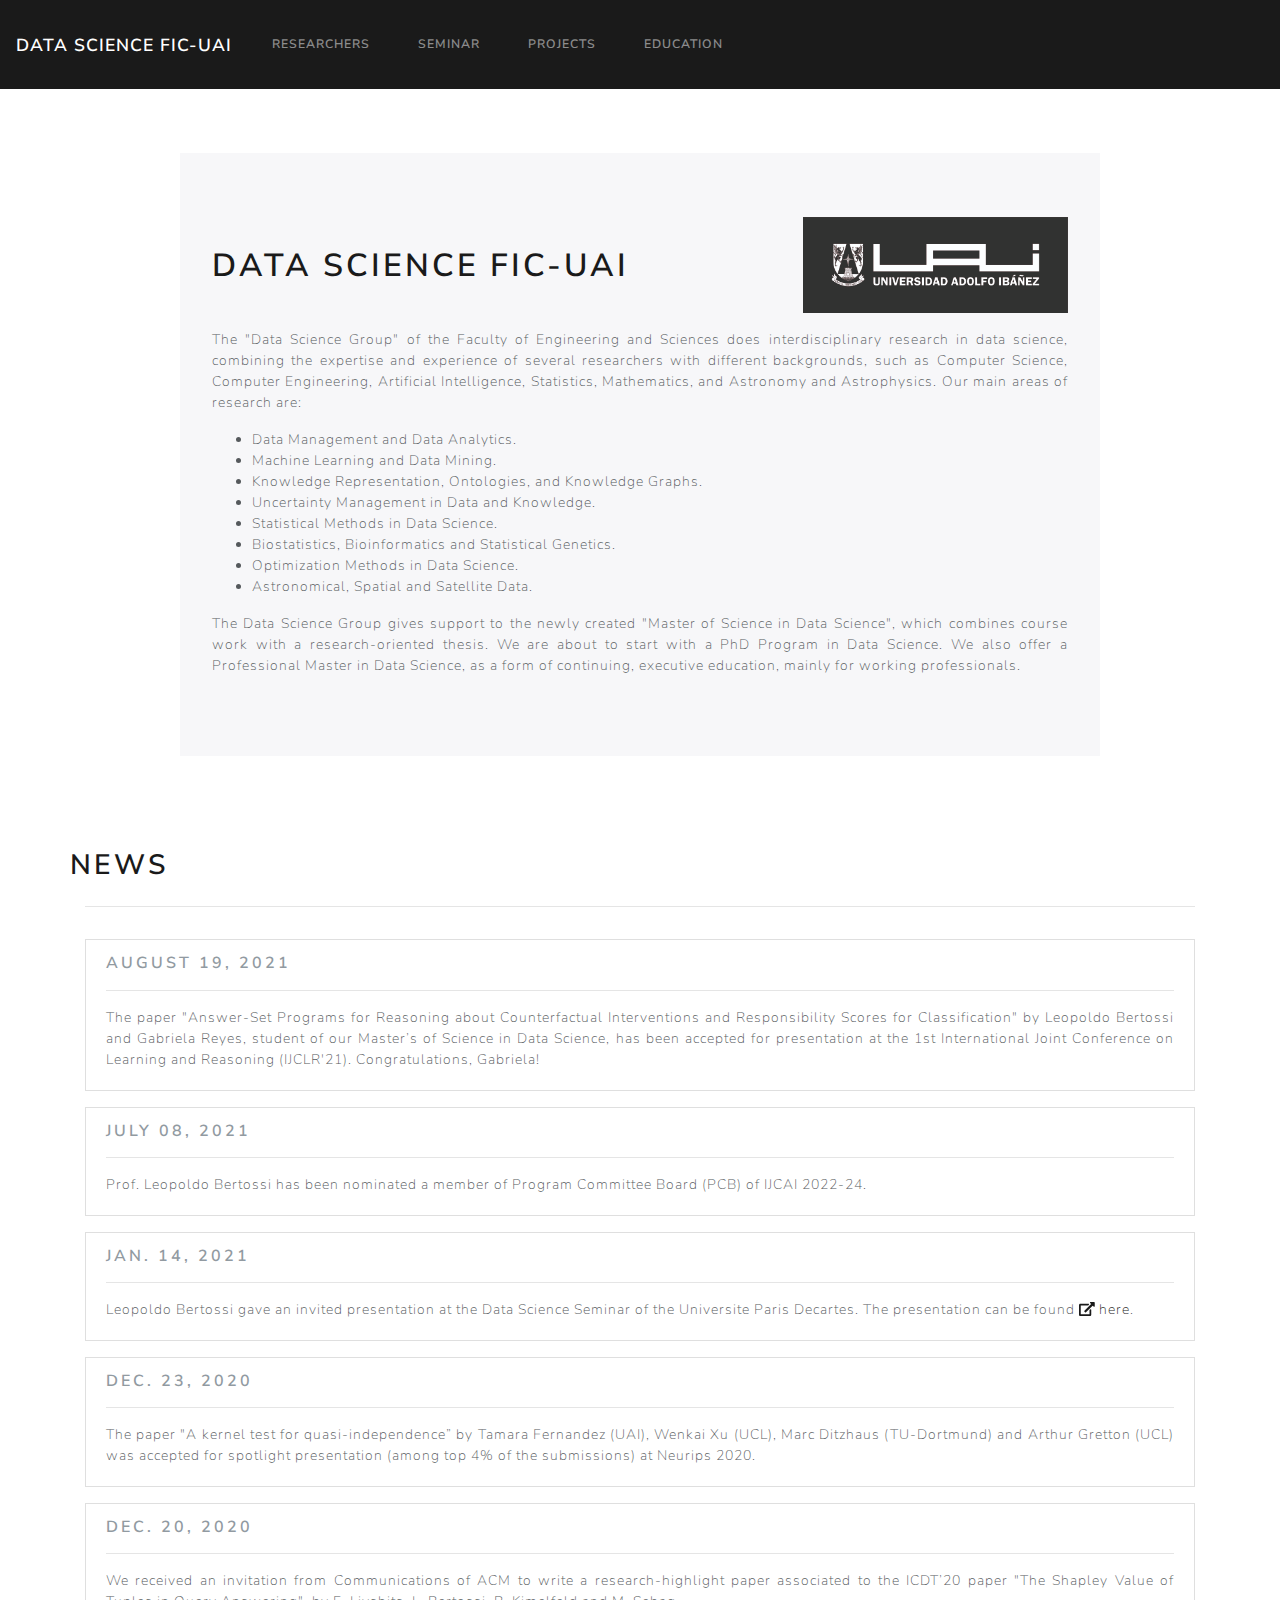
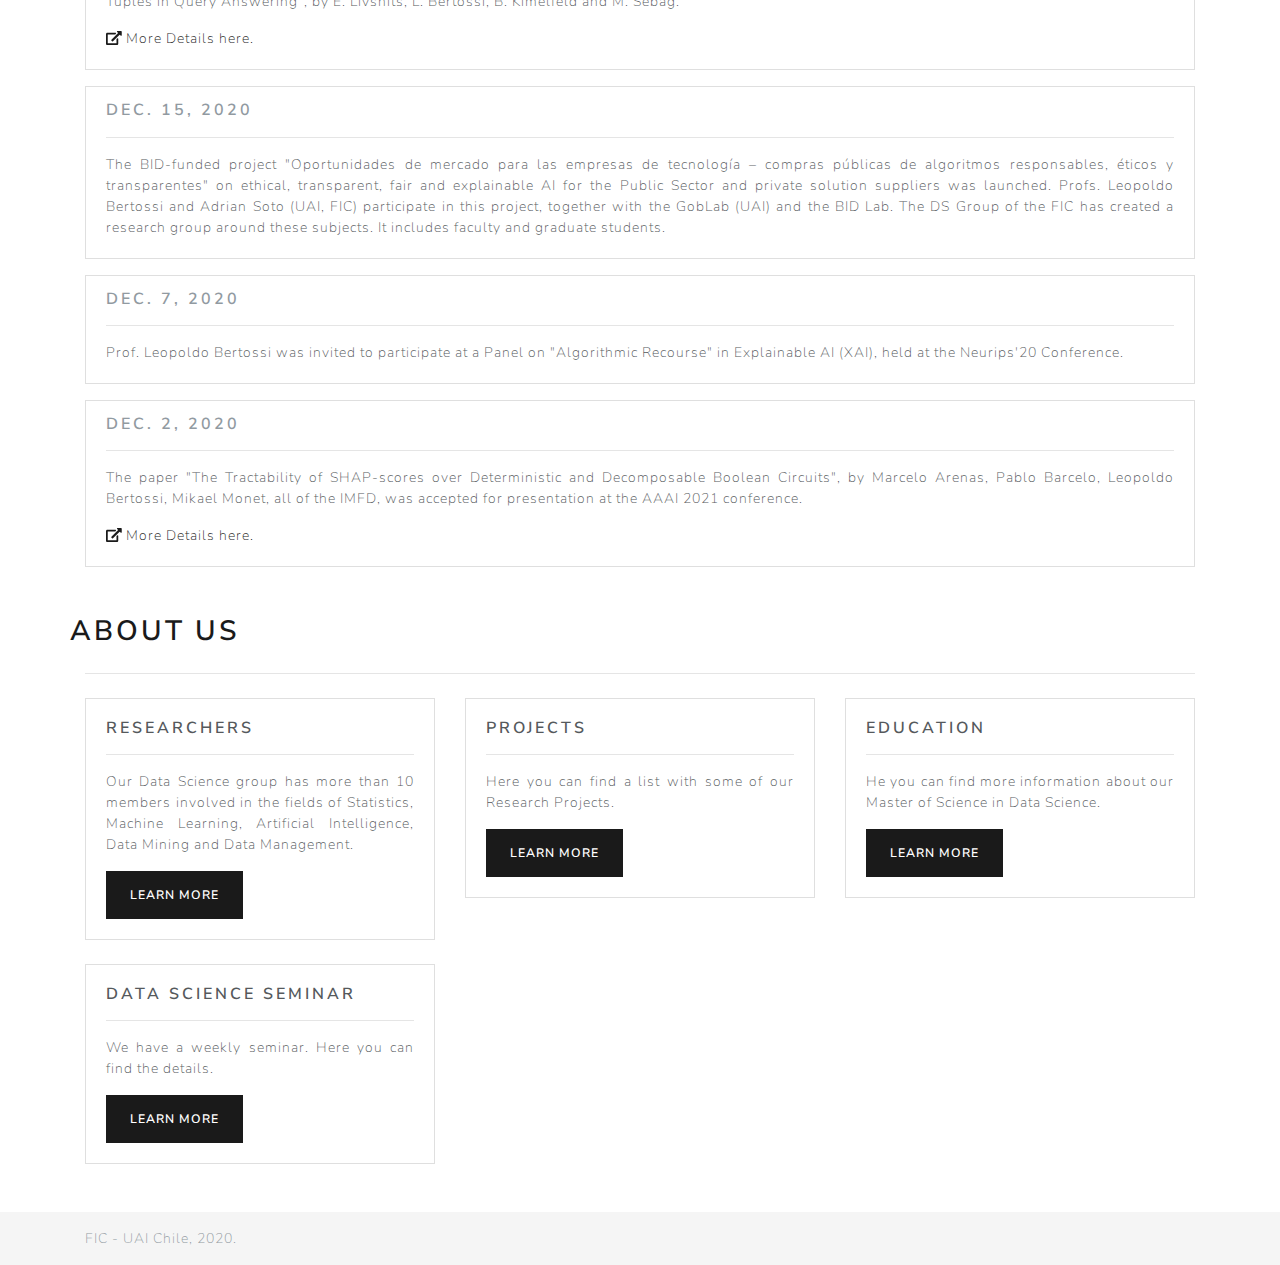
<file: index.html>
<!doctype html>
<html lang="en" class="h-100">

<head>
    <meta charset="utf-8">
    <meta name="viewport" content="width=device-width, initial-scale=1, shrink-to-fit=no">
    <meta name="description" content="">
    <title>Data Science FIC-UAI</title>


    <!-- Bootstrap core CSS -->
    <link href="css/bootstrap/css/bootstrap.min.css" rel="stylesheet">

    <!-- FontAwesome core CSS -->
    <link href="css/fontawesome/css/all.css" rel="stylesheet">

    <!-- Custom styles for this template -->
    <link href="css/custom.css" rel="stylesheet">
    


</head>

<body class="d-flex flex-column h-100">
    <header>
        <!-- Fixed navbar -->
        <nav class="navbar navbar-expand-md fixed-top navbar-dark bg-primary">
            <a class="navbar-brand" href="index">Data Science FIC-UAI</a>
            <button class="navbar-toggler" type="button" data-toggle="collapse" data-target="#navbarCollapse"
                aria-controls="navbarCollapse" aria-expanded="false" aria-label="Toggle navigation">
                <span class="navbar-toggler-icon"></span>
            </button>
            <div class="collapse navbar-collapse" id="navbarCollapse">
                <ul class="navbar-nav mr-auto">
                    <li class="nav-item">
                        <a class="nav-link" href="researchers">Researchers</a>
                    </li>
                    <li class="nav-item">
                        <a class="nav-link" href="seminar">Seminar</a>
                    </li>
                    <li class="nav-item">
                        <a class="nav-link" href="projects">Projects</a>
                    </li>
                    <li class="nav-item">
                        <a class="nav-link" href="education">Education</a>
                    </li>
                </ul>
            </div>
        </nav>
    </header>

    <main role="main" class="flex-shrink-0">
        <div class="container container-main">
            <div class="row mt-5">
                <div class="col-md-12">
                    <div class="row">
                        <div class="col-main-content col-md-10 offset-md-1">
                            <div class="jumbotron">
                                <div class="row">
                                    <div class="col-md-8">
                                        <h1 class="title-page">Data Science FIC-UAI</h1>
                                    </div>
                                    <div class="col-md-4">
                                        <img src="img/logo-uai.jpg" class="img-fluid" alt="Responsive image">
                                    </div>
                                </div>
                                <div class="row mt-3">
                                    <div class="col-md-12">
                                        <p class="lead-p">
                                            The "Data Science Group" of the Faculty of Engineering and Sciences
                                            does interdisciplinary research in data science, combining the
                                            expertise and experience of several researchers with different
                                            backgrounds, such as Computer Science, Computer Engineering,
                                            Artificial Intelligence, Statistics, Mathematics, and Astronomy and
                                            Astrophysics. Our main areas of research are:
                                        </p>
                                        <ul>
                                            <li>Data Management and Data Analytics.</li>
                                            <li>Machine Learning and Data Mining.</li>
                                            <li>Knowledge Representation, Ontologies, and Knowledge Graphs.</li>
                                            <li>Uncertainty Management in Data and Knowledge.</li>
                                            <li>Statistical Methods in Data Science.</li>
                                            <li>Biostatistics, Bioinformatics and Statistical Genetics.</li>
                                            <li>Optimization Methods in Data Science.</li>
                                            <li>Astronomical, Spatial and Satellite Data.</li>
                                        </ul>
                                        <p class="lead-p">
                                            The Data Science Group gives support to the newly created "Master
                                            of Science in Data Science", which combines course work with a
                                            research-oriented thesis. We are about to start with a PhD Program
                                            in Data Science. We also offer a Professional Master in Data Science, as a form of
                                            continuing, executive education, mainly for working professionals.
                                        </p>
                                    </div>
                                </div>
                            </div>
                        </div>
                    </div>
                </div>
            </div>
            <div class="row mt-3">
                <h2>News</h2>
            </div>
            <hr>
            <div class="row mt-3">
                <!--  
                <div class="col-md-12">
                    <div class="card">
                        <div class="card-body">
                            <h3 class="card-title">We are hiring!</h3>
                            <hr>
                            <p class="card-text">
                                The Faculty of Engineering and Sciences (FES) of Universidad Adolfo
                                Ibáñez (UAI) is pleased to invite researchers to apply for up to
                                three open-rank faculty positions in Machine Learning/Artificial
                                Intelligence, and three open-rank positions in Statistics due to
                                start as early as March 1st, 2021.
                            </p>
                            <a href="news/n01-hiring" class="btn btn-primary">More Details</a>
                        </div>
                    </div>
                </div>
                -->
                <div class="col-md-12 mt-3">
                    <div class="card">
                        <div class="card-body">
                            <h5 class="card-subtitle mb-2 text-muted">August 19, 2021</h5>
                            <hr>
                            <p class="card-text">
                                The paper "Answer-Set Programs for Reasoning about Counterfactual Interventions and Responsibility Scores for Classification" by Leopoldo Bertossi and Gabriela Reyes, student of our Master’s of Science in Data Science, has been accepted for presentation at the 1st International Joint Conference on Learning and Reasoning (IJCLR'21). Congratulations, Gabriela!
                            </p>
                        </div>
                    </div>
                </div>
                <div class="col-md-12 mt-3">
                    <div class="card">
                        <div class="card-body">
                            <h5 class="card-subtitle mb-2 text-muted">July 08, 2021</h5>
                            <hr>
                            <p class="card-text">
                                Prof. Leopoldo Bertossi has been nominated a member of Program Committee Board (PCB) of IJCAI 2022-24.
                            </p>
                        </div>
                    </div>
                </div>
                <div class="col-md-12 mt-3">
                    <div class="card">
                        <div class="card-body">
                            <h5 class="card-subtitle mb-2 text-muted">Jan. 14, 2021</h5>
                            <hr>
                            <p class="card-text">
                                Leopoldo Bertossi gave an invited presentation at the Data Science Seminar of the Universite Paris Decartes. The presentation can be found <a href="https://people.scs.carleton.ca/~bertossi/talks/talkSemParis21WithWLD.pdf"><i class="fas fa-external-link-alt"></i> here</a>.
                            </p>
                        </div>
                    </div>
                </div>
                <div class="col-md-12 mt-3">
                    <div class="card">
                        <div class="card-body">
                            <h5 class="card-subtitle mb-2 text-muted">Dec. 23, 2020</h5>
                            <hr>
                            <p class="card-text">
                                The paper "A kernel test for quasi-independence” by Tamara Fernandez 
                                (UAI), Wenkai Xu (UCL), Marc Ditzhaus (TU-Dortmund) and 
                                Arthur Gretton (UCL) was accepted for spotlight presentation 
                                (among top 4% of the submissions) at Neurips 2020.
                            </p>
                        </div>
                    </div>
                </div>
                <div class="col-md-12 mt-3">
                    <div class="card">
                        <div class="card-body">
                            <h5 class="card-subtitle mb-2 text-muted">Dec. 20, 2020</h5>
                            <hr>
                            <p class="card-text">
                                We received an invitation from Communications of ACM to write a 
                                research-highlight paper associated to the ICDT’20 paper 
                                "The Shapley Value of Tuples in Query Answering", 
                                by E. Livshits, L. Bertossi, B. Kimelfeld and M. Sebag.
                            </p>
                            <a href="http://arxiv.org/abs/1904.08679"><i class="fas fa-external-link-alt"></i> More Details here.</a>
                        </div>
                    </div>
                </div>
                <div class="col-md-12 mt-3">
                    <div class="card">
                        <div class="card-body">
                            <h5 class="card-subtitle mb-2 text-muted">Dec. 15, 2020</h5>
                            <hr>
                            <p class="card-text">
                                The BID-funded project 
                                "Oportunidades de mercado para las empresas de tecnología – 
                                compras públicas de algoritmos responsables, éticos y transparentes" 
                                on ethical, transparent, fair and explainable AI for the Public Sector and private 
                                solution suppliers was launched. Profs. Leopoldo Bertossi and Adrian Soto (UAI, FIC) 
                                participate in this project, together with the GobLab (UAI) and the BID Lab. 
                                The DS Group of the FIC has created a research group around these subjects. 
                                It includes faculty and graduate students.
                            </p>
                        </div>
                    </div>
                </div>
                <div class="col-md-12 mt-3">
                    <div class="card">
                        <div class="card-body">
                            <h5 class="card-subtitle mb-2 text-muted">Dec. 7, 2020</h5>
                            <hr>
                            <p class="card-text">
                                Prof. Leopoldo Bertossi was invited to participate at a 
                                Panel on "Algorithmic Recourse" in Explainable AI (XAI), held at the Neurips'20 Conference.
                            </p>
                        </div>
                    </div>
                </div>
                <div class="col-md-12 mt-3">
                    <div class="card">
                        <div class="card-body">
                            <h5 class="card-subtitle mb-2 text-muted">Dec. 2, 2020</h5>
                            <hr>
                            <p class="card-text">
                                The paper "The Tractability of SHAP-scores over Deterministic and Decomposable Boolean Circuits", 
                                by Marcelo Arenas, Pablo Barcelo, Leopoldo Bertossi, Mikael Monet, 
                                all of the IMFD, was accepted for presentation at the AAAI 2021 conference.
                            </p>
                            <a href="https://arxiv.org/abs/2007.14045"><i class="fas fa-external-link-alt"></i> More Details here.</a>
                        </div>
                    </div>
                </div>
            </div>
            <div class="row mt-5">
                <h2>About Us</h2>
            </div>
            <hr>
            <div class="row mt-3">
                <div class="col-md-4 mt-2">
                    <div class="card">
                        <div class="card-body">
                            <h5 class="card-title">Researchers</h5>
                            <hr>
                            <p class="card-text">
                                Our Data Science group has more than 10 members involved in the fields
                                of Statistics, Machine Learning, Artificial Intelligence,
                                Data Mining and Data Management.
                            </p>
                            <a href="researchers" class="btn btn-primary">Learn More</a>
                        </div>
                    </div>
                </div>
                <div class="col-md-4 mt-2">
                    <div class="card">
                        <div class="card-body">
                            <h5 class="card-title">Projects</h5>
                            <hr>
                            <p class="card-text">Here you can find a list with some of our Research Projects.</p>
                            <a href="projects" class="btn btn-primary">Learn More</a>
                        </div>
                    </div>
                </div>
                <div class="col-md-4 mt-2">
                    <div class="card">
                        <div class="card-body">
                            <h5 class="card-title">Education</h5>
                            <hr>
                            <p class="card-text">He you can find more information about our Master of Science in Data Science.</p>
                            <a href="education" class="btn btn-primary">Learn More</a>
                        </div>
                    </div>
                </div>
            </div>
            <div class="row mt-3">
                <div class="col-md-4 mt-2">
                    <div class="card">
                        <div class="card-body">
                            <h5 class="card-title">Data Science Seminar</h5>
                            <hr>
                            <p class="card-text">
                                We have a weekly seminar. Here you can find the details.                              
                            </p>
                            <a href="seminar" class="btn btn-primary">Learn More</a>
                        </div>
                    </div>
                </div>
            </div>    
        </div>
    </main>
    
    <div class="mt-5"></div>
    <footer class="footer mt-auto py-3">
        <div class="container">
            <span class="text-muted">FIC - UAI Chile, 2020.</span>
        </div>
    </footer>
    <script src="js/jquery/jquery.min.js"></script>
    <script src="css/fontawesome/js/all.min.js"></script>
    <script src="css/bootstrap/js/bootstrap.min.js"></script>

</body>

</html>
</file>
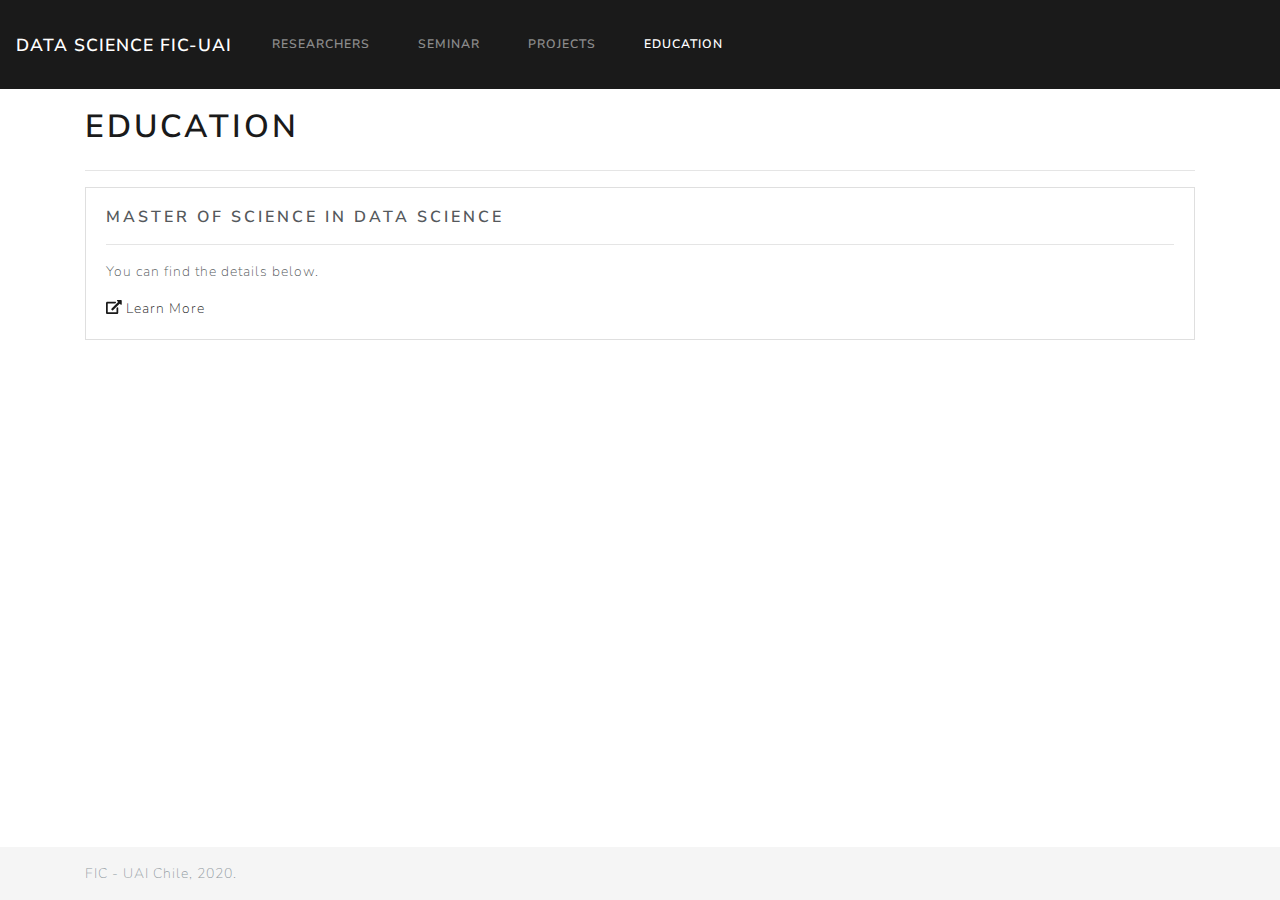
<file: education.html>
<!doctype html>
<html lang="en" class="h-100">

<head>
    <meta charset="utf-8">
    <meta name="viewport" content="width=device-width, initial-scale=1, shrink-to-fit=no">
    <meta name="description" content="">
    <title>Data Science FIC-UAI</title>


    <!-- Bootstrap core CSS -->
    <link href="css/bootstrap/css/bootstrap.min.css" rel="stylesheet">

    <!-- FontAwesome core CSS -->
    <link href="css/fontawesome/css/all.css" rel="stylesheet">

    <!-- Custom styles for this template -->
    <link href="css/custom.css" rel="stylesheet">
    


</head>

<body class="d-flex flex-column h-100">
    <header>
        <!-- Fixed navbar -->
        <nav class="navbar navbar-expand-md fixed-top navbar-dark bg-primary">
            <a class="navbar-brand" href="index">Data Science FIC-UAI</a>
            <button class="navbar-toggler" type="button" data-toggle="collapse" data-target="#navbarCollapse"
                aria-controls="navbarCollapse" aria-expanded="false" aria-label="Toggle navigation">
                <span class="navbar-toggler-icon"></span>
            </button>
            <div class="collapse navbar-collapse" id="navbarCollapse">
                <ul class="navbar-nav mr-auto">
                    <li class="nav-item">
                        <a class="nav-link" href="researchers">Researchers</a>
                    </li>
                    <li class="nav-item">
                        <a class="nav-link" href="seminar">Seminar</a>
                    </li>
                    <li class="nav-item">
                        <a class="nav-link" href="projects">Projects</a>
                    </li>
                    <li class="nav-item active">
                        <a class="nav-link" href="education">Education <span class="sr-only">(current)</span></a>
                    </li>
                </ul>
            </div>
        </nav>
    </header>

    <main role="main" class="flex-shrink-0">
        <div class="container container-main">
            <div class="row mt-5">
                <div class="col-md-12">
                    <h1>Education</h1>
                </div>
            </div>
            <hr>
            <div class="row mt-2">
                <div class="col-md-12">
                    <div class="card">
                        <div class="card-body">
                            <h5 class="card-title">Master of Science in Data Science</h5>
                            <hr>
                            <p class="card-text">
                                You can find the details below.
                            </p>
                            <a href="https://ingenieria.uai.cl/master-of-science/master-of-science-in-data-science/" class="card-link"><i class="fas fa-external-link-alt"></i> Learn More</a>
                        </div>
                    </div>
                </div>
            </div>
            <div class="row mt-2">

            </div>
        </div>
    </main>
    
    <div class="mt-5"></div>
    <footer class="footer mt-auto py-3">
        <div class="container">
            <span class="text-muted">FIC - UAI Chile, 2020.</span>
        </div>
    </footer>
    <script src="js/jquery/jquery.min.js"></script>
    <script src="css/fontawesome/js/all.min.js"></script>
    <script src="css/bootstrap/js/bootstrap.min.js"></script>

</body>

</html>
</file>
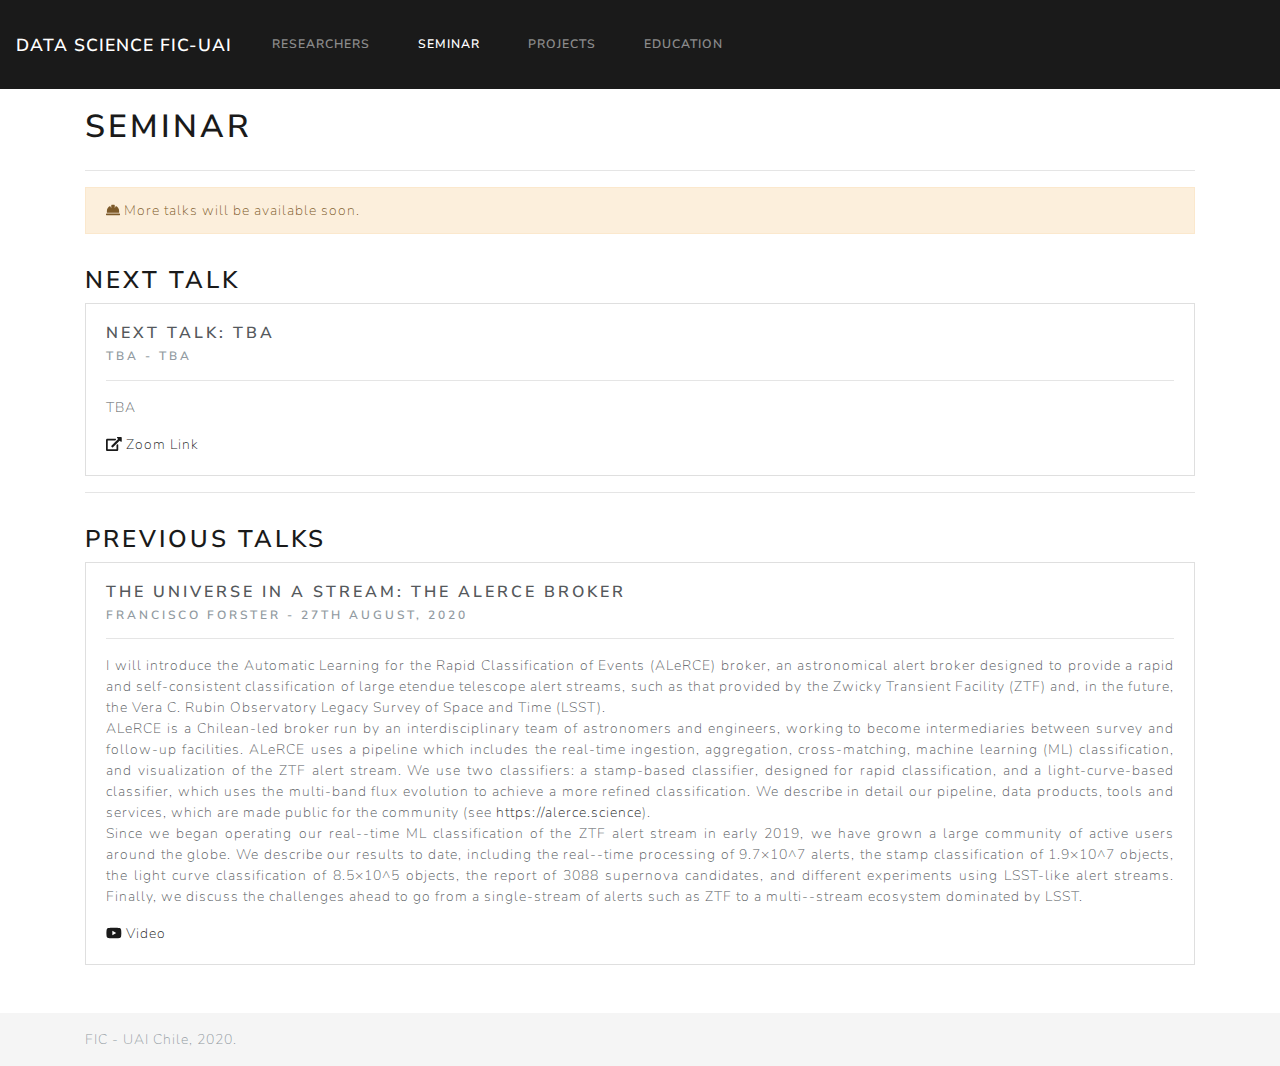
<file: seminar-old.html>
<!doctype html>
<html lang="en" class="h-100">

<head>
    <meta charset="utf-8">
    <meta name="viewport" content="width=device-width, initial-scale=1, shrink-to-fit=no">
    <meta name="description" content="">
    <title>Data Science FIC-UAI</title>


    <!-- Bootstrap core CSS -->
    <link href="css/bootstrap/css/bootstrap.min.css" rel="stylesheet">

    <!-- FontAwesome core CSS -->
    <link href="css/fontawesome/css/all.css" rel="stylesheet">

    <!-- Custom styles for this template -->
    <link href="css/custom.css" rel="stylesheet">
    


</head>

<body class="d-flex flex-column h-100">
    <header>
        <!-- Fixed navbar -->
        <nav class="navbar navbar-expand-md fixed-top navbar-dark bg-primary">
            <a class="navbar-brand" href="index">Data Science FIC-UAI</a>
            <button class="navbar-toggler" type="button" data-toggle="collapse" data-target="#navbarCollapse"
                aria-controls="navbarCollapse" aria-expanded="false" aria-label="Toggle navigation">
                <span class="navbar-toggler-icon"></span>
            </button>
            <div class="collapse navbar-collapse" id="navbarCollapse">
                <ul class="navbar-nav mr-auto">
                    <li class="nav-item">
                        <a class="nav-link" href="researchers">Researchers</a>
                    </li>
                    <li class="nav-item active">
                        <a class="nav-link" href="seminar">Seminar <span class="sr-only">(current)</span></a>
                    </li>
                    <li class="nav-item">
                        <a class="nav-link" href="projects">Projects <span class="sr-only">(current)</span></a>
                    </li>
                    <li class="nav-item">
                        <a class="nav-link" href="education">Education</a>
                    </li>
                </ul>
            </div>
        </nav>
    </header>

    <main role="main" class="flex-shrink-0">
        <div class="container container-main">
            <div class="row mt-5">
                <div class="col-md-12">
                    <h1>Seminar</h1>
                </div>
            </div>
            <hr>
            <div class="alert alert-warning" role="alert">
                <i class="fas fa-hard-hat"></i> More talks will be available soon.
            </div>
            <div class="row mt-2">
                <div class="col-md-12 mt-3">
                    <h3>Next Talk</h3>
                </div>
                <div class="col-md-12">
                    <div class="card">
                        <div class="card-body">
                            <h5 class="card-title">Next Talk: TBA</h5>
                            <h6 class="card-subtitle mb-2 text-muted">TBA - TBA</h6>
                            <hr>
                            <p class="card-text">
                                TBA
                            </p>
                            <a href="#" class="card-link"><i class="fas fa-external-link-alt"></i> Zoom Link</a>
                        </div>
                    </div>
                </div>
            </div>
            <hr>
            <div class="row mt-2">
                <div class="col-md-12 mt-3">
                    <h3>Previous Talks</h3>
                </div>
                <div class="col-md-12">
                    <div class="card">
                        <div class="card-body">
                            <h5 class="card-title">The Universe in a stream: the ALeRCE broker</h5>
                            <h6 class="card-subtitle mb-2 text-muted">Francisco Forster - 27th August, 2020</h6>
                            <hr>
                            <p class="card-text">
                                I will introduce the Automatic Learning for the 
                                Rapid Classification of Events (ALeRCE) broker, 
                                an astronomical alert broker designed to provide a 
                                rapid and self-consistent classification of large 
                                etendue telescope alert streams, such as that provided by 
                                the Zwicky Transient Facility (ZTF) and, in the future, the 
                                Vera C. Rubin Observatory Legacy Survey of Space and Time 
                                (LSST). 
                                <br>
                                ALeRCE is a Chilean-led broker run by an 
                                interdisciplinary team of astronomers and engineers, 
                                working to become intermediaries between survey and 
                                follow-up facilities. ALeRCE uses a pipeline which 
                                includes the real-time ingestion, aggregation, cross-matching, 
                                machine learning (ML) classification, and visualization 
                                of the ZTF alert stream. We use two classifiers: 
                                a stamp-based classifier, designed for rapid classification, 
                                and a light-curve-based classifier, which uses the multi-band 
                                flux evolution to achieve a more refined classification. 
                                We describe in detail our pipeline, data products, tools and services, 
                                which are made public for the community (see <a href="https://alerce.science">https://alerce.science</a>). 
                                <br>
                                Since we began operating our real--time ML classification of the 
                                ZTF alert stream in early 2019, we have grown a large community of 
                                active users around the globe. We describe our results to date, 
                                including the real--time processing of 9.7×10^7 alerts, the stamp 
                                classification of 1.9×10^7 objects, the light curve classification 
                                of 8.5×10^5 objects, the report of 3088 supernova candidates, 
                                and different experiments using LSST-like alert streams. 
                                Finally, we discuss the challenges ahead to go from a single-stream 
                                of alerts such as ZTF to a multi--stream ecosystem dominated by LSST.
                            </p>
                            <a href="https://www.youtube.com/watch?v=vLSwnDFupv8&feature=youtu.be" class="card-link"><i class="fab fa-youtube"></i> Video</a>
                        </div>
                    </div>
                </div>
            </div>
        </div>
    </main>
    
    <div class="mt-5"></div>
    <footer class="footer mt-auto py-3">
        <div class="container">
            <span class="text-muted">FIC - UAI Chile, 2020.</span>
        </div>
    </footer>
    <script src="js/jquery/jquery.min.js"></script>
    <script src="css/fontawesome/js/all.min.js"></script>
    <script src="css/bootstrap/js/bootstrap.min.js"></script>

</body>

</html>
</file>
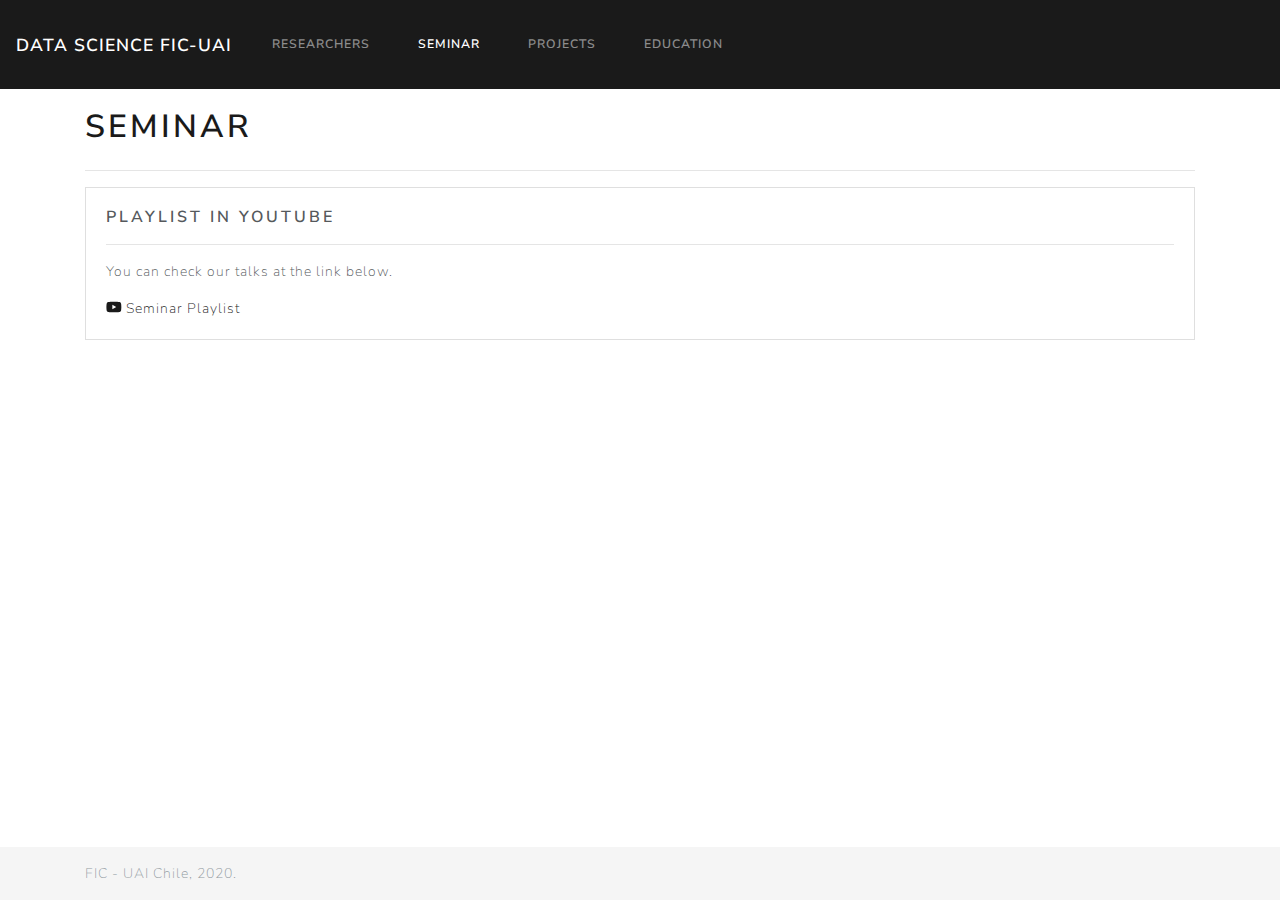
<file: seminar.html>
<!doctype html>
<html lang="en" class="h-100">

<head>
    <meta charset="utf-8">
    <meta name="viewport" content="width=device-width, initial-scale=1, shrink-to-fit=no">
    <meta name="description" content="">
    <title>Data Science FIC-UAI</title>


    <!-- Bootstrap core CSS -->
    <link href="css/bootstrap/css/bootstrap.min.css" rel="stylesheet">

    <!-- FontAwesome core CSS -->
    <link href="css/fontawesome/css/all.css" rel="stylesheet">

    <!-- Custom styles for this template -->
    <link href="css/custom.css" rel="stylesheet">
    


</head>

<body class="d-flex flex-column h-100">
    <header>
        <!-- Fixed navbar -->
        <nav class="navbar navbar-expand-md fixed-top navbar-dark bg-primary">
            <a class="navbar-brand" href="index">Data Science FIC-UAI</a>
            <button class="navbar-toggler" type="button" data-toggle="collapse" data-target="#navbarCollapse"
                aria-controls="navbarCollapse" aria-expanded="false" aria-label="Toggle navigation">
                <span class="navbar-toggler-icon"></span>
            </button>
            <div class="collapse navbar-collapse" id="navbarCollapse">
                <ul class="navbar-nav mr-auto">
                    <li class="nav-item">
                        <a class="nav-link" href="researchers">Researchers</a>
                    </li>
                    <li class="nav-item active">
                        <a class="nav-link" href="seminar">Seminar <span class="sr-only">(current)</span></a>
                    </li>
                    <li class="nav-item">
                        <a class="nav-link" href="projects">Projects <span class="sr-only">(current)</span></a>
                    </li>
                    <li class="nav-item">
                        <a class="nav-link" href="education">Education</a>
                    </li>
                </ul>
            </div>
        </nav>
    </header>

    <main role="main" class="flex-shrink-0">
        <div class="container container-main">
            <div class="row mt-5">
                <div class="col-md-12">
                    <h1>Seminar</h1>
                </div>
            </div>
            <hr>
            <div class="row mt-2">
                <div class="col-md-12">
                    <div class="card">
                        <div class="card-body">
                            <h5 class="card-title">Playlist in YouTube</h5>
                            <hr>
                            <p class="card-text">
                                You can check our talks at the link below.
                            </p>
                            <a href="https://www.youtube.com/results?search_query=Seminarios+Data+Science+FIC+UAI" class="card-link"><i class="fab fa-youtube"></i> Seminar Playlist</a>
                        </div>
                    </div>
                </div>
            </div>
        </div>
    </main>
    
    <div class="mt-5"></div>
    <footer class="footer mt-auto py-3">
        <div class="container">
            <span class="text-muted">FIC - UAI Chile, 2020.</span>
        </div>
    </footer>
    <script src="js/jquery/jquery.min.js"></script>
    <script src="css/fontawesome/js/all.min.js"></script>
    <script src="css/bootstrap/js/bootstrap.min.js"></script>

</body>

</html>
</file>
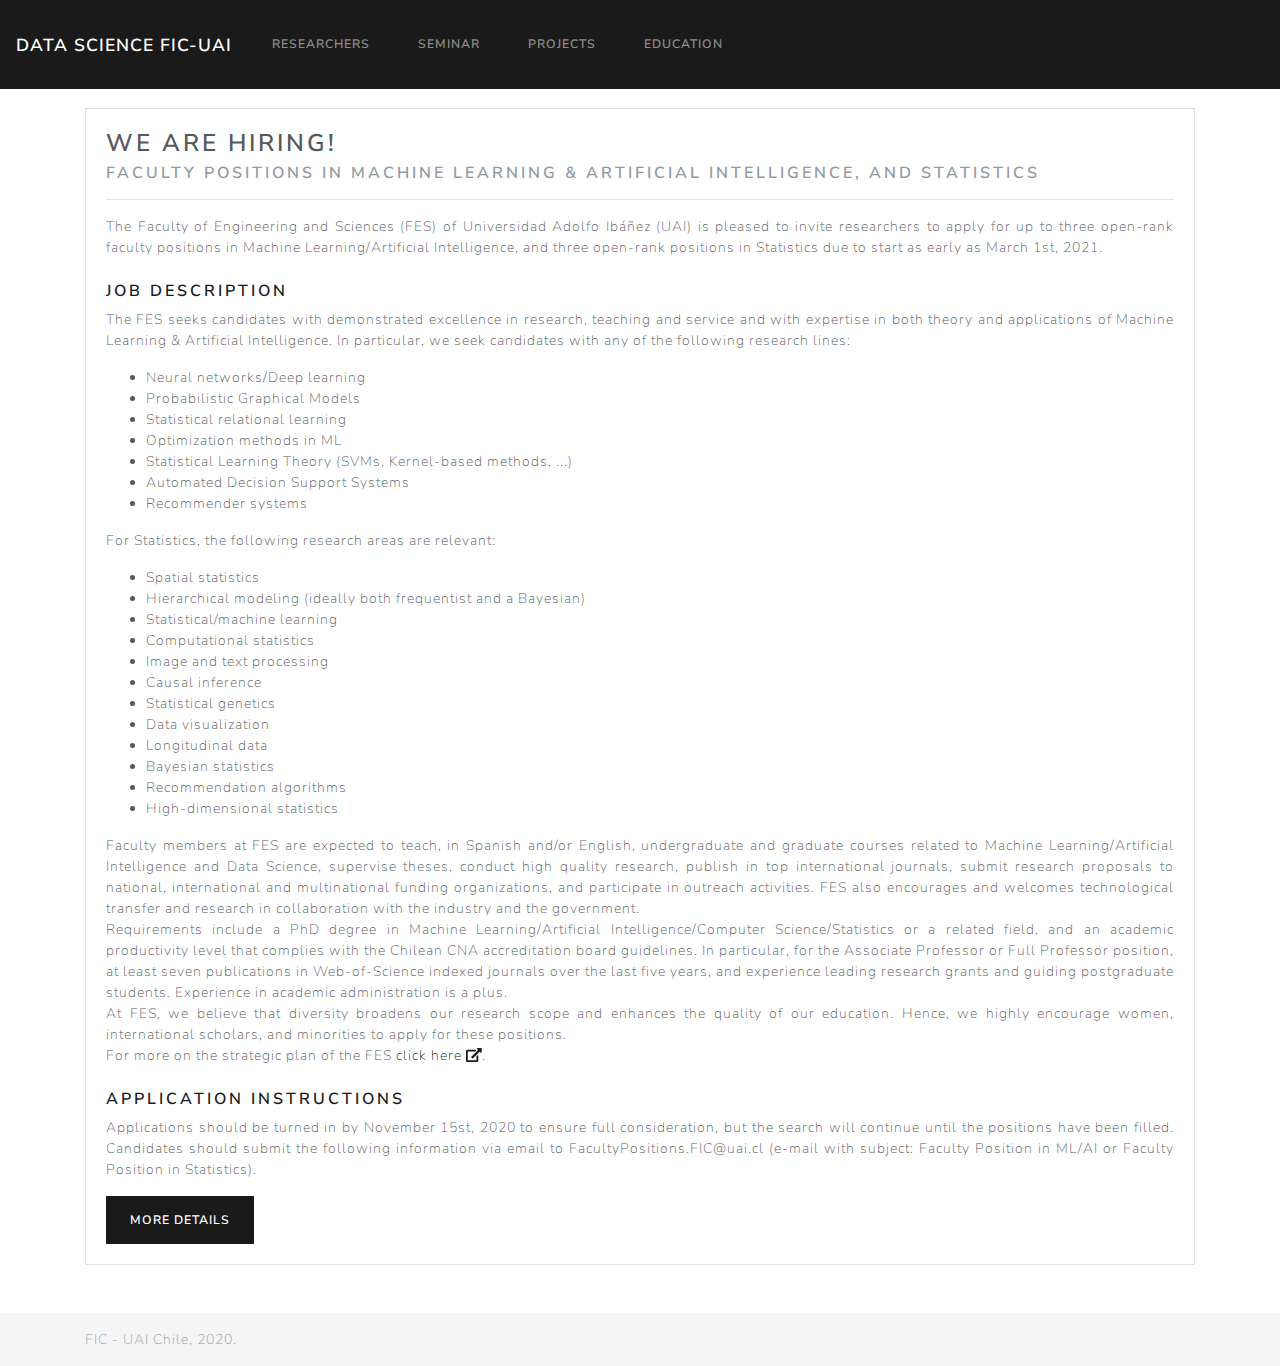
<file: news/n01-hiring.html>
<!doctype html>
<html lang="en" class="h-100">

<head>
    <meta charset="utf-8">
    <meta name="viewport" content="width=device-width, initial-scale=1, shrink-to-fit=no">
    <meta name="description" content="">
    <title>Data Science FIC-UAI</title>


    <!-- Bootstrap core CSS -->
    <link href="../css/bootstrap/css/bootstrap.min.css" rel="stylesheet">

    <!-- FontAwesome core CSS -->
    <link href="../css/fontawesome/css/all.css" rel="stylesheet">

    <!-- Custom styles for this template -->
    <link href="../css/custom.css" rel="stylesheet">
    


</head>

<body class="d-flex flex-column h-100">
    <header>
        <!-- Fixed navbar -->
        <nav class="navbar navbar-expand-md fixed-top navbar-dark bg-primary">
            <a class="navbar-brand" href="index">Data Science FIC-UAI</a>
            <button class="navbar-toggler" type="button" data-toggle="collapse" data-target="#navbarCollapse"
                aria-controls="navbarCollapse" aria-expanded="false" aria-label="Toggle navigation">
                <span class="navbar-toggler-icon"></span>
            </button>
            <div class="collapse navbar-collapse" id="navbarCollapse">
                <ul class="navbar-nav mr-auto">
                    <li class="nav-item">
                        <a class="nav-link" href="researchers">Researchers</a>
                    </li>
                    <li class="nav-item">
                        <a class="nav-link" href="seminar">Seminar</a>
                    </li>
                    <li class="nav-item">
                        <a class="nav-link" href="projects">Projects</a>
                    </li>
                    <li class="nav-item">
                        <a class="nav-link" href="education">Education</a>
                    </li>
                </ul>
            </div>
        </nav>
    </header>

    <main role="main" class="flex-shrink-0">
        <div class="container container-main">
          <div class="row mt-5">
              <div class="col-md-12">
                  <div class="card">
                      <div class="card-body">
                          <h3 class="card-title">We are hiring!</h3>
                          <h5 class="card-subtitle mb-2 text-muted">Faculty Positions In Machine Learning & Artificial Intelligence, and Statistics</h5>
                          <hr>
                          <p class="card-text">
                              The Faculty of Engineering and Sciences (FES) of Universidad Adolfo
                              Ibáñez (UAI) is pleased to invite researchers to apply for up to
                              three open-rank faculty positions in Machine Learning/Artificial
                              Intelligence, and three open-rank positions in Statistics due to
                              start as early as March 1st, 2021.
                          </p>
                          <div class="mt-4">
                              <h5>Job description</h5>
                          </div>
                          <p class="card-text">
                              The FES seeks candidates with demonstrated excellence in research,
                              teaching and service and with expertise in both theory and
                              applications of Machine Learning & Artificial Intelligence. In
                              particular, we seek candidates with any of the following research
                              lines:
                          </p>
                          <ul>
                              <li>Neural networks/Deep learning</li>
                              <li>Probabilistic Graphical Models</li>
                              <li>Statistical relational learning</li>
                              <li>Optimization methods in ML</li>
                              <li>Statistical Learning Theory (SVMs, Kernel-based methods, ...)</li>
                              <li>Automated Decision Support Systems</li>
                              <li>Recommender systems</li>
                          </ul>
                          <p class="card-text">
                              For Statistics, the following research areas are relevant:
                          </p>
                          <ul>
                              <li>Spatial statistics</li>
                              <li>Hierarchical modeling (ideally both frequentist and a Bayesian)</li>
                              <li>Statistical/machine learning</li>
                              <li>Computational statistics</li>
                              <li>Image and text processing</li>
                              <li>Causal inference</li>
                              <li>Statistical genetics</li>
                              <li>Data visualization</li>
                              <li>Longitudinal data</li>
                              <li>Bayesian statistics</li>
                              <li>Recommendation algorithms</li>
                              <li>High-dimensional statistics</li>
                          </ul>
                          <p class="card-text">
                              Faculty members at FES are expected to teach, in Spanish and/or
                              English, undergraduate and graduate courses related to Machine
                              Learning/Artificial Intelligence and Data Science, supervise
                              theses, conduct high quality research, publish in top international
                              journals, submit research proposals to national, international and
                              multinational funding organizations, and participate in outreach
                              activities. FES also encourages and welcomes technological transfer
                              and research in collaboration with the industry and the government.
                              <br>
                              Requirements include a PhD degree in Machine Learning/Artificial
                              Intelligence/Computer Science/Statistics or a related field, and an
                              academic productivity level that complies with the Chilean CNA
                              accreditation board guidelines. In particular, for the Associate
                              Professor or Full Professor position, at least seven publications
                              in Web-of-Science indexed journals over the last five years, and
                              experience leading research grants and guiding postgraduate
                              students. Experience in academic administration is a plus.
                              <br>
                              At FES, we believe that diversity broadens our research scope and
                              enhances the quality of our education. Hence, we highly encourage
                              women, international scholars, and minorities to apply for these
                              positions.
                              <br>
                              For more on the strategic plan of the FES <a href="https://ingenieria.uai.cl/assets/uploads/2020/04/plan-fic.pdf">click here <i class="fas fa-external-link-alt"></i></a>.
                          </p>
                          <div class="mt-4">
                              <h5>Application instructions</h5>
                          </div>
                          <p class="card-text">
                              Applications should be turned in by November 15st, 2020 to ensure
                              full consideration, but the search will continue until the
                              positions have been filled. Candidates should submit the following
                              information via email to FacultyPositions.FIC@uai.cl (e-mail with
                              subject: Faculty Position in ML/AI or Faculty Position in
                              Statistics).
                          </p>
                          <a href="https://ingenieria.uai.cl/faculty-positions/" class="btn btn-primary">More Details</a>
                      </div>
                  </div>
              </div>
          </div>
        </div>
    </main>
    
    <div class="mt-5"></div>
    <footer class="footer mt-auto py-3">
        <div class="container">
            <span class="text-muted">FIC - UAI Chile, 2020.</span>
        </div>
    </footer>
    <script src="../js/jquery/jquery.min.js"></script>
    <script src="../css/fontawesome/js/all.min.js"></script>
    <script src="../css/bootstrap/js/bootstrap.min.js"></script>

</body>

</html>
</file>
<file: css/custom.css>
/* Custom page CSS
-------------------------------------------------- */
/* Not required for template or sticky footer method. */

main>.container {
    padding: 60px 15px 0;
}

.footer {
    background-color: #f5f5f5;
}

.footer>.container {
    padding-right: 15px;
    padding-left: 15px;
}

.card-text {
    text-align: justify;
}

.lead-p{
    text-align: justify;
}

.card-footer {
    padding-left: 10px;
    padding-right: 10px;
}

.col-photo {
    background-image: url("../img/uai.jpg");
    background-size: cover;
}

.col-main-content {
    margin-top: 45px;
    margin-bottom: 45px;
}

.title-page {
    padding-top: 30px;
}

.card-main {
    min-height: 200px;
}

.researcher-text {
    font-size: 12px;
}

.researcher-img {
    height: 340px;
}

.card .researcher-img {
    background-size: cover;
}

.researcher-img{
    position:relative;
    overflow:hidden;
    padding-bottom:100%;
}
</file>
